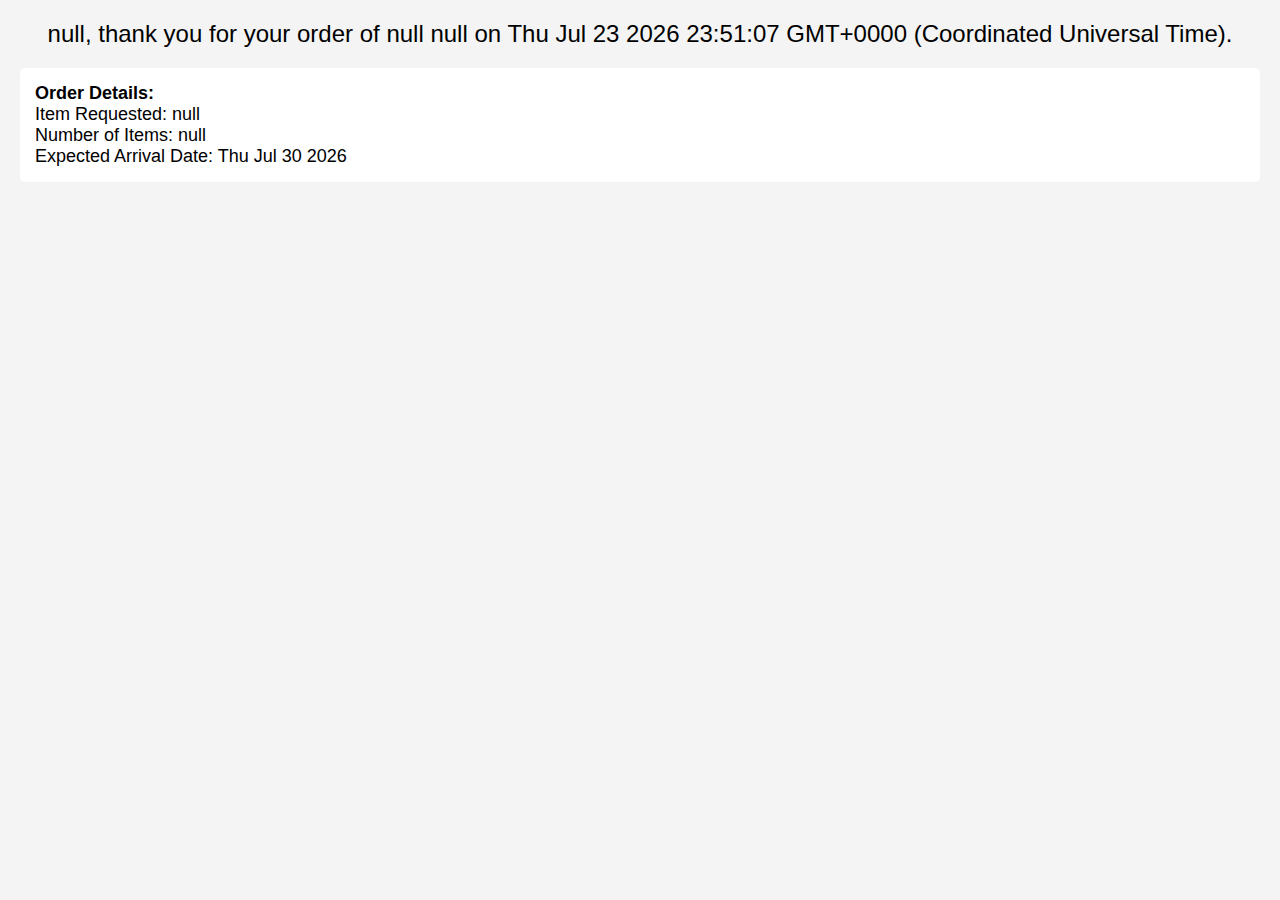
<file: lab4.html>
<!DOCTYPE html>
<html lang="en">
  <head>
    <link rel="stylesheet" href="lab4.css" />
    <meta charset="UTF-8" />
    <meta name="viewport" content="width=device-width, initial-scale=1.0" />
    <title>Document</title>
  </head>
  <body>
    <div id="message"></div>
    <div id="orderDetails"></div>
  </body>

  <script src="lab4.js"></script>
</html>
</file>
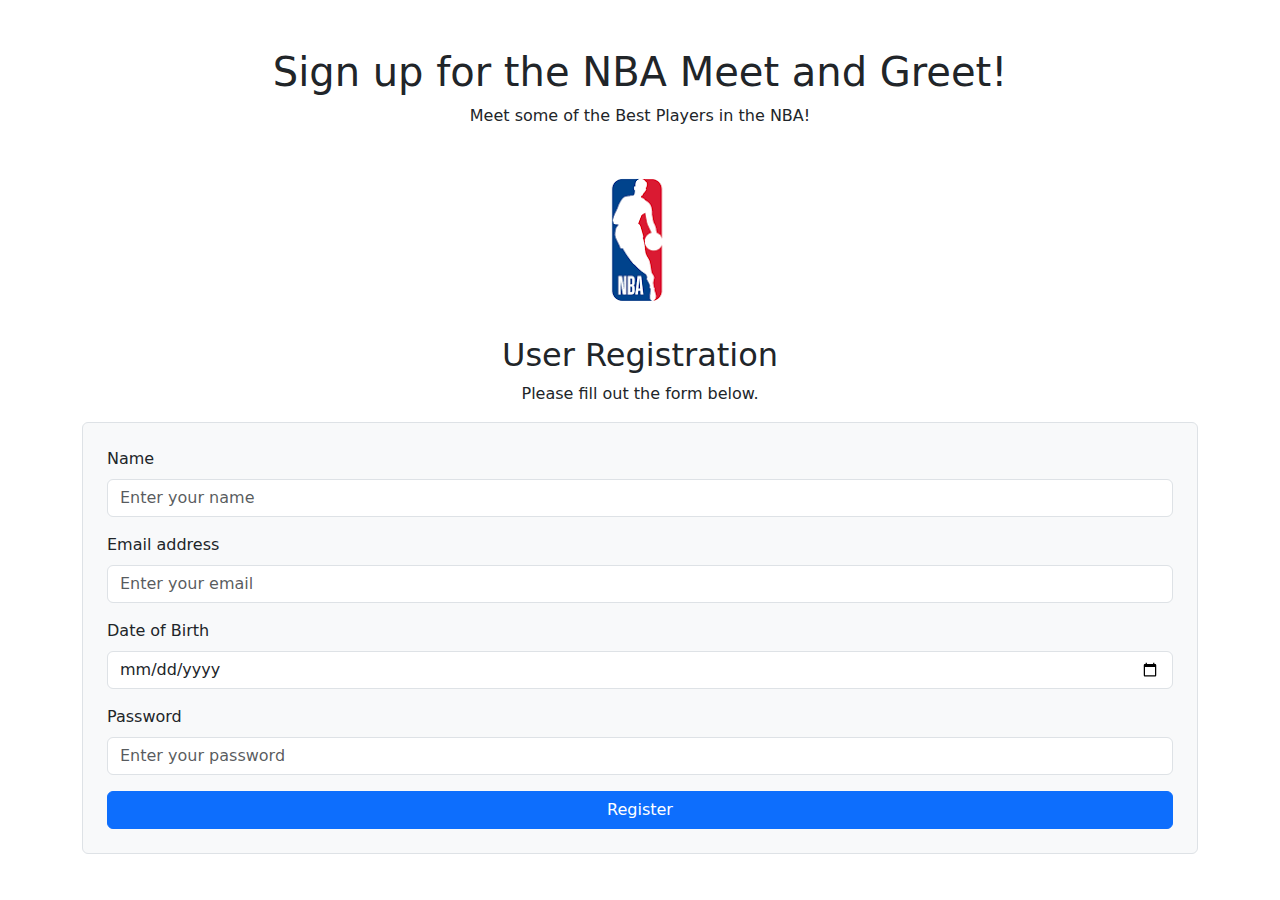
<file: lab5.html>
<!DOCTYPE html>
<html lang="en">
  <head>
    <meta charset="UTF-8" />
    <meta name="viewport" content="width=device-width, initial-scale=1.0" />
    <title>Registration Form</title>
    <!-- Bootstrap CSS -->
    <link
      href="https://cdn.jsdelivr.net/npm/bootstrap@5.3.0-alpha1/dist/css/bootstrap.min.css"
      rel="stylesheet"
    />
    <link href="lab5.css" rel="stylesheet" />
  </head>
  <body>
    <div class="container mt-5">
      <h1 class="text-center">Sign up for the NBA Meet and Greet!</h1>
      <p class="text-center">Meet some of the Best Players in the NBA!</p>
      <img
        src="[data-uri]"
        class="img-fluid mx-auto d-block"
        alt="Centered Image"
      />
      <h2 class="text-center">User Registration</h2>
      <p class="text-center">Please fill out the form below.</p>
      <form id="registrationForm" class="p-4 border rounded bg-light">
        <div class="mb-3">
          <label for="name" class="form-label">Name</label>
          <input
            type="text"
            class="form-control"
            id="name"
            placeholder="Enter your name"
            required
          />
        </div>
        <div class="mb-3">
          <label for="email" class="form-label">Email address</label>
          <input
            type="email"
            class="form-control"
            id="email"
            placeholder="Enter your email"
            required
          />
        </div>
        <div class="mb-3">
          <label for="dob" class="form-label">Date of Birth</label>
          <input type="date" class="form-control" id="dob" required />
        </div>
        <div class="mb-3">
          <label for="password" class="form-label">Password</label>
          <input
            type="password"
            class="form-control"
            id="password"
            placeholder="Enter your password"
            required
          />
        </div>
        <div class="d-grid">
          <button type="button" class="btn btn-primary" onclick="submitForm()">
            Register
          </button>
        </div>
      </form>

      <div id="result" class="mt-4"></div>
    </div>

    <!-- Bootstrap JS and Popper -->
    <script src="https://cdn.jsdelivr.net/npm/@popperjs/core@2.11.6/dist/umd/popper.min.js"></script>
    <script src="https://cdn.jsdelivr.net/npm/bootstrap@5.3.0-alpha1/dist/js/bootstrap.min.js"></script>

    <script src="lab5.js"></script>
  </body>
</html>
</file>
<file: lab4.css>
body {
  font-family: Arial, sans-serif;
  background-color: #f4f4f4;
  margin: 0;
  padding: 20px;
}

#message {
  font-size: 24px;
  margin-bottom: 20px;
  text-align: center;
}

#orderDetails {
  font-size: 18px;
  background-color: #fff;
  padding: 15px;
  border-radius: 5px;
}
</file>
<file: lab5.css>
.asterisks {
  font-family: "password";
}
</file>
